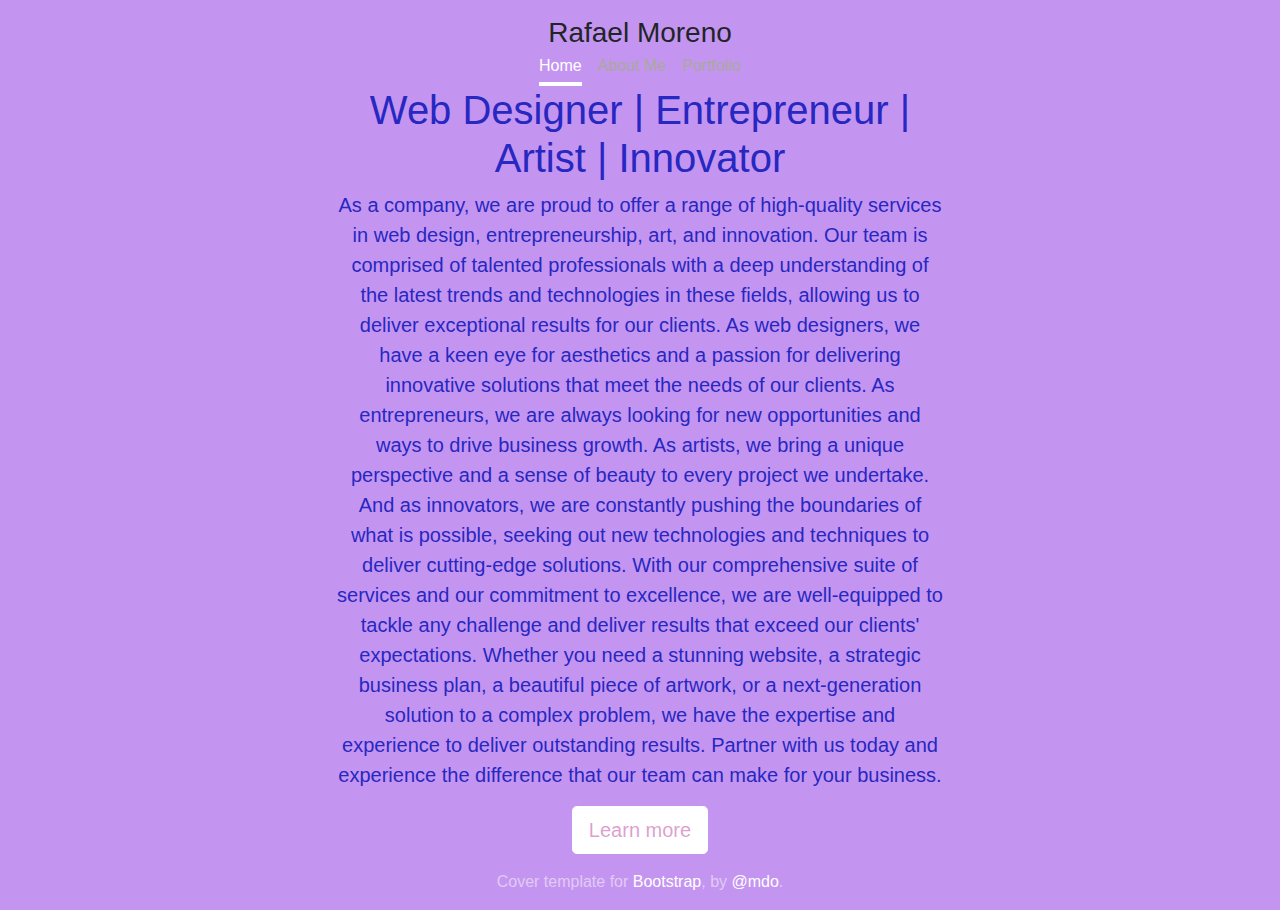
<file: index.html>
<!doctype html>
<html lang="en" class="h-100">
  <head>
    <meta charset="utf-8">
    <meta name="viewport" content="width=device-width, initial-scale=1">
    <meta name="description" content="">
    <meta name="author" content="Mark Otto, Jacob Thornton, and Bootstrap contributors">
    <meta name="generator" content="Hugo 0.101.0">
    <title>Cover Template · Bootstrap v5.2</title>

    <link rel="stylesheet" href="https://stackpath.bootstrapcdn.com/bootstrap/4.3.1/css/bootstrap.min.css">
    

    

    

    <link rel="stylesheet" href="cover.css">

    <style>
      .bd-placeholder-img {
        font-size: 1.125rem;
        text-anchor: middle;
        -webkit-user-select: none;
        -moz-user-select: none;
        user-select: none;
      }

      @media (min-width: 768px) {
        .bd-placeholder-img-lg {
          font-size: 3.5rem;
        }
      }

      .b-example-divider {
        height: 3rem;
        background-color: rgba(0, 0, 0, .1);
        border: solid rgba(0, 0, 0, .15);
        border-width: 1px 0;
        box-shadow: inset 0 .5em 1.5em rgba(0, 0, 0, .1), inset 0 .125em .5em rgba(0, 0, 0, .15);
      }

      .b-example-vr {
        flex-shrink: 0;
        width: 1.5rem;
        height: 100vh;
      }

      .bi {
        vertical-align: -.125em;
        fill: currentColor;
      }

      .nav-scroller {
        position: relative;
        z-index: 2;
        height: 2.75rem;
        overflow-y: hidden;
      }

      .nav-scroller .nav {
        display: flex;
        flex-wrap: nowrap;
        padding-bottom: 1rem;
        margin-top: -1px;
        overflow-x: auto;
        text-align: center;
        white-space: nowrap;
        -webkit-overflow-scrolling: touch;
      }
    </style>

    
    <!-- Custom styles for this template -->
    <link href="cover.css" rel="stylesheet">
  </head>
  <body class="d-flex h-100 text-center text-bg-dark">
    
<div class="cover-container d-flex w-100 h-100 p-3 mx-auto flex-column">
  <header class="mb-auto">
    <div>
      <h3 class="float-md-start mb-0">Rafael Moreno</h3>
      <nav class="nav nav-masthead justify-content-center float-md-end">
        <a class="nav-link fw-bold py-1 px-0 active" aria-current="page" href="#">Home</a>
        <a class="nav-link fw-bold py-1 px-0" href="about.html">About Me</a>
        <a class="nav-link fw-bold py-1 px-0" href="portfolio.html">Portfolio</a>
      </nav>
    </div>
  </header>

  <main class="px-3">
    <h1>Web Designer | Entrepreneur | Artist | Innovator</h1>
    <p class="lead">As a company, we are proud to offer a range of high-quality services in web design, entrepreneurship, art, and innovation. Our team is comprised of talented professionals with a deep understanding of the latest trends and technologies in these fields, allowing us to deliver exceptional results for our clients. As web designers, we have a keen eye for aesthetics and a passion for delivering innovative solutions that meet the needs of our clients. As entrepreneurs, we are always looking for new opportunities and ways to drive business growth. As artists, we bring a unique perspective and a sense of beauty to every project we undertake. And as innovators, we are constantly pushing the boundaries of what is possible, seeking out new technologies and techniques to deliver cutting-edge solutions.

        With our comprehensive suite of services and our commitment to excellence, we are well-equipped to tackle any challenge and deliver results that exceed our clients' expectations. Whether you need a stunning website, a strategic business plan, a beautiful piece of artwork, or a next-generation solution to a complex problem, we have the expertise and experience to deliver outstanding results. Partner with us today and experience the difference that our team can make for your business.</p>
    <p class="lead">
      <a href="#" class="btn btn-lg btn-secondary fw-bold border-white bg-white">Learn more</a>
    </p>
  </main>

  <footer class="mt-auto text-white-50">
    <p>Cover template for <a href="https://getbootstrap.com/" class="text-white">Bootstrap</a>, by <a href="https://twitter.com/mdo" class="text-white">@mdo</a>.</p>
  </footer>
</div>


    
  </body>
</html>
</file>
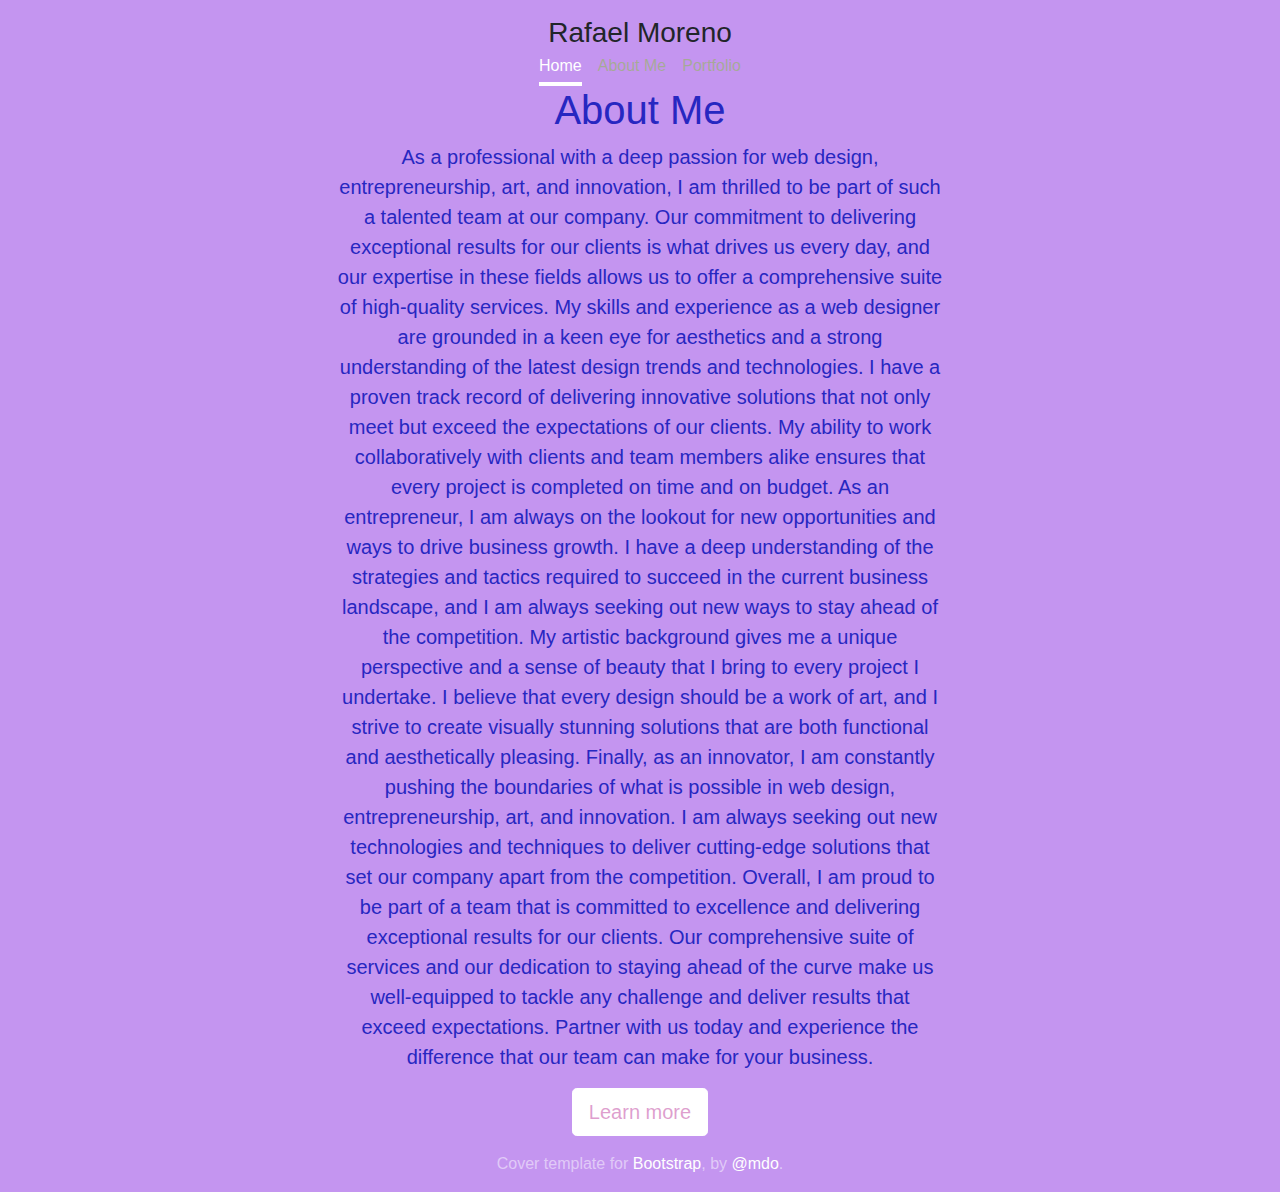
<file: about.html>
<!doctype html>
<html lang="en" class="h-100">
  <head>
    <meta charset="utf-8">
    <meta name="viewport" content="width=device-width, initial-scale=1">
    <meta name="description" content="">
    <meta name="author" content="Mark Otto, Jacob Thornton, and Bootstrap contributors">
    <meta name="generator" content="Hugo 0.101.0">
    <title>Cover Template · Bootstrap v5.2</title>

    <link rel="stylesheet" href="https://stackpath.bootstrapcdn.com/bootstrap/4.3.1/css/bootstrap.min.css">
    

    

    

    <link rel="stylesheet" href="cover.css">

    <style>
      .bd-placeholder-img {
        font-size: 1.125rem;
        text-anchor: middle;
        -webkit-user-select: none;
        -moz-user-select: none;
        user-select: none;
      }

      @media (min-width: 768px) {
        .bd-placeholder-img-lg {
          font-size: 3.5rem;
        }
      }

      .b-example-divider {
        height: 3rem;
        background-color: rgba(0, 0, 0, .1);
        border: solid rgba(0, 0, 0, .15);
        border-width: 1px 0;
        box-shadow: inset 0 .5em 1.5em rgba(0, 0, 0, .1), inset 0 .125em .5em rgba(0, 0, 0, .15);
      }

      .b-example-vr {
        flex-shrink: 0;
        width: 1.5rem;
        height: 100vh;
      }

      .bi {
        vertical-align: -.125em;
        fill: currentColor;
      }

      .nav-scroller {
        position: relative;
        z-index: 2;
        height: 2.75rem;
        overflow-y: hidden;
      }

      .nav-scroller .nav {
        display: flex;
        flex-wrap: nowrap;
        padding-bottom: 1rem;
        margin-top: -1px;
        overflow-x: auto;
        text-align: center;
        white-space: nowrap;
        -webkit-overflow-scrolling: touch;
      }
    </style>

    
    <!-- Custom styles for this template -->
    <link href="cover.css" rel="stylesheet">
  </head>
  <body class="d-flex h-100 text-center text-bg-dark">
    
<div class="cover-container d-flex w-100 h-100 p-3 mx-auto flex-column">
  <header class="mb-auto">
    <div>
      <h3 class="float-md-start mb-0">Rafael Moreno</h3>
      <nav class="nav nav-masthead justify-content-center float-md-end">
        <a class="nav-link fw-bold py-1 px-0 active" aria-current="page" href="index.html">Home</a>
        <a class="nav-link fw-bold py-1 px-0" href="about.html">About Me</a>
        <a class="nav-link fw-bold py-1 px-0" href="portfolio.html">Portfolio</a>
      </nav>
    </div>
  </header>

  <main class="px-3">
    <h1>About Me</h1>
    <p class="lead">As a professional with a deep passion for web design, entrepreneurship, art, and innovation, I am thrilled to be part of such a talented team at our company. Our commitment to delivering exceptional results for our clients is what drives us every day, and our expertise in these fields allows us to offer a comprehensive suite of high-quality services.

      My skills and experience as a web designer are grounded in a keen eye for aesthetics and a strong understanding of the latest design trends and technologies. I have a proven track record of delivering innovative solutions that not only meet but exceed the expectations of our clients. My ability to work collaboratively with clients and team members alike ensures that every project is completed on time and on budget.
      
      As an entrepreneur, I am always on the lookout for new opportunities and ways to drive business growth. I have a deep understanding of the strategies and tactics required to succeed in the current business landscape, and I am always seeking out new ways to stay ahead of the competition.
      
      My artistic background gives me a unique perspective and a sense of beauty that I bring to every project I undertake. I believe that every design should be a work of art, and I strive to create visually stunning solutions that are both functional and aesthetically pleasing.
      
      Finally, as an innovator, I am constantly pushing the boundaries of what is possible in web design, entrepreneurship, art, and innovation. I am always seeking out new technologies and techniques to deliver cutting-edge solutions that set our company apart from the competition.
      
      Overall, I am proud to be part of a team that is committed to excellence and delivering exceptional results for our clients. Our comprehensive suite of services and our dedication to staying ahead of the curve make us well-equipped to tackle any challenge and deliver results that exceed expectations. Partner with us today and experience the difference that our team can make for your business.</p>
    <p class="lead">
      <a href="#" class="btn btn-lg btn-secondary fw-bold border-white bg-white">Learn more</a>
    </p>
  </main>

  <footer class="mt-auto text-white-50">
    <p>Cover template for <a href="https://getbootstrap.com/" class="text-white">Bootstrap</a>, by <a href="https://twitter.com/mdo" class="text-white">@mdo</a>.</p>
  </footer>
</div>


    
  </body>
</html>
</file>
<file: cover.css>
/*
 * Globals
 */


/* Custom default button */
.btn-secondary,
.btn-secondary:hover,
.btn-secondary:focus {
    color: rgba(190, 62, 158, 0.5);
  text-shadow: none; /* Prevent inheritance from `body` */
}


/*
 * Base structure
 */

 body {
  background-image: url('https://images.unsplash.com/photo-1557672172-298e090bd0f1?ixlib=rb-4.0.3&ixid=MnwxMjA3fDB8MHxwaG90by1wYWdlfHx8fGVufDB8fHx8&auto=format&fit=crop&w=774&q=80');
  background-color: rgba(138, 43, 226, 0.5); /* Set a purple color with 50% transparency */
  background-repeat: no-repeat;
  background-position: center center;
  }
  
  
.px-3 {
    color:#2727c1;
}


.cover-container {
  max-width: 42em;
}


/*
 * Header
 */

.nav-masthead .nav-link {
    color: rgba(137, 190, 62, 0.5);
  border-bottom: .25rem solid transparent;
}

.nav-masthead .nav-link:hover,
.nav-masthead .nav-link:focus {
  border-bottom-color: rgba(255, 255, 255, .25);
}

.nav-masthead .nav-link + .nav-link {
  margin-left: 1rem;
}

.nav-masthead .active {
  color: #fff;
  border-bottom-color: #fff;
}
</file>
